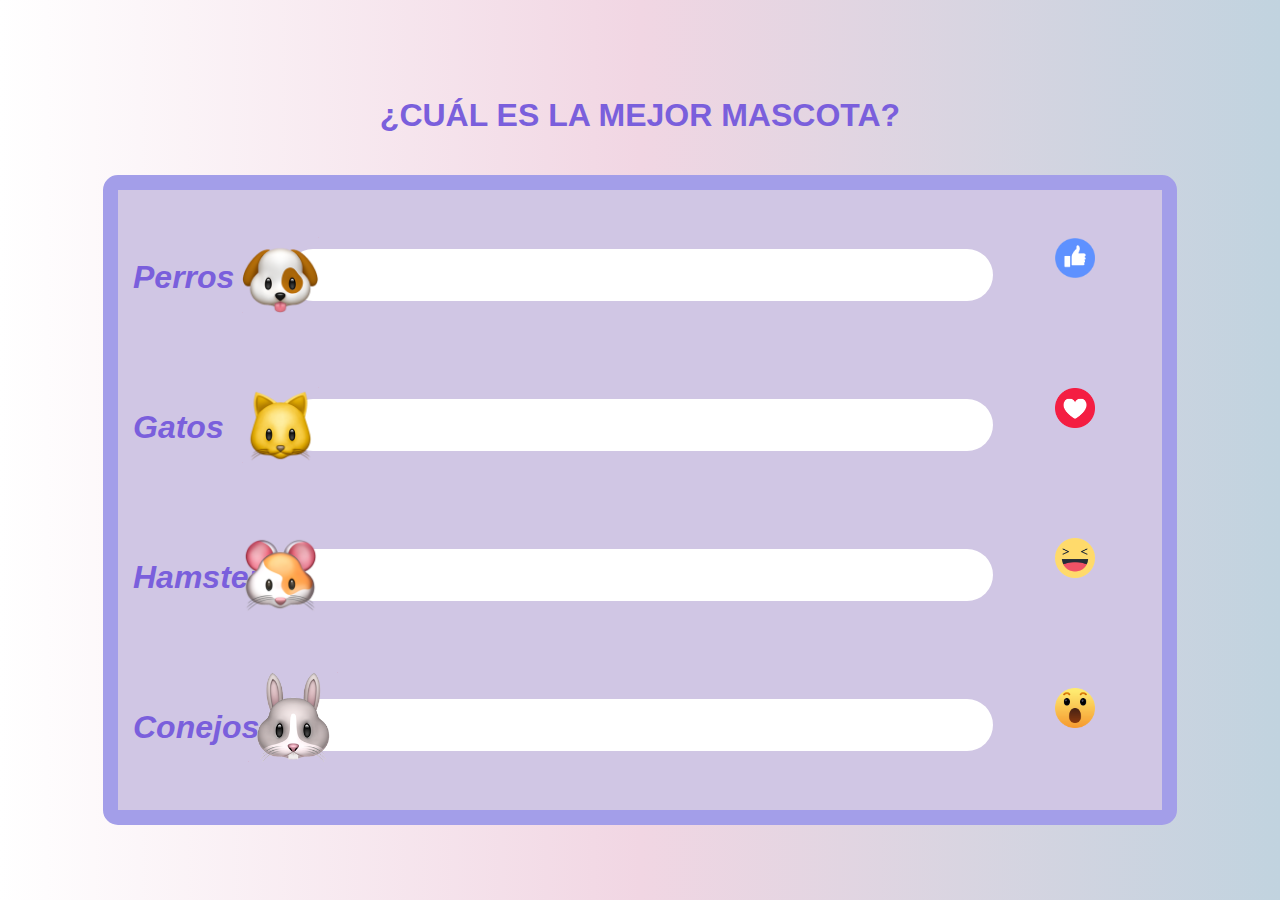
<file: index.html>
<!DOCTYPE html>
<html lang="en">
  <head>
    <meta charset="UTF-8" />
    <meta name="viewport" content="width=device-width, initial-scale=1.0" />

    <title>GEPROM TEST</title>
    <link rel="stylesheet" href="css/styles.css" />
    <link rel="icon" href="assets/geprom.ico" type="image/x-icon" />
  </head>

  <body>
    <div class="container">
      <h1>¿CUÁL ES LA MEJOR MASCOTA?</h1>
      <div class="rectangle">
        <div class="grid-container">
          <div class="animal">Perros</div>
          <div id="bar1" class="bar">
            <div class="bar-filler" id="bar1-filler">
              <img class="animal-icon" src="./assets/dog.png" />
            </div>
          </div>
          <div id="info-container">
            <img id="info-image" src="assets/like.png" />
            <p id="info-answer1"></p>
          </div>
        </div>
        <div class="grid-container">
          <div class="animal">Gatos</div>
          <div id="bar2" class="bar">
            <div class="bar-filler" id="bar2-filler">
              <img class="animal-icon" src="./assets/cat.png" />
            </div>
          </div>
          <div id="info-container">
            <img id="info-image" src="assets/Facebook-Heart.png" />
            <p id="info-answer2"></p>
          </div>
        </div>
        <div class="grid-container">
          <div class="animal">Hamsters</div>
          <div id="bar3" class="bar">
            <div class="bar-filler" id="bar3-filler">
              <img class="animal-icon" src="./assets/hamster.png" />
            </div>
          </div>
          <div id="info-container">
            <img id="info-image" src="assets/laugh.png" />
            <p id="info-answer3"></p>
          </div>
        </div>
        <div class="grid-container">
          <div class="animal">Conejos</div>
          <div id="bar4" class="bar">
            <div class="bar-filler" id="bar4-filler">
              <img
                class="animal-icon"
                id="rabbit-image"
                src="./assets/rabbit.png"
              />
            </div>
          </div>
          <div id="info-container">
            <img id="info-image" src="assets/surprise.png" />
            <p id="info-answer4"></p>
          </div>
        </div>
      </div>
    </div>
  </body>
  <script src="js/scripts.js"></script>
</html>
</file>
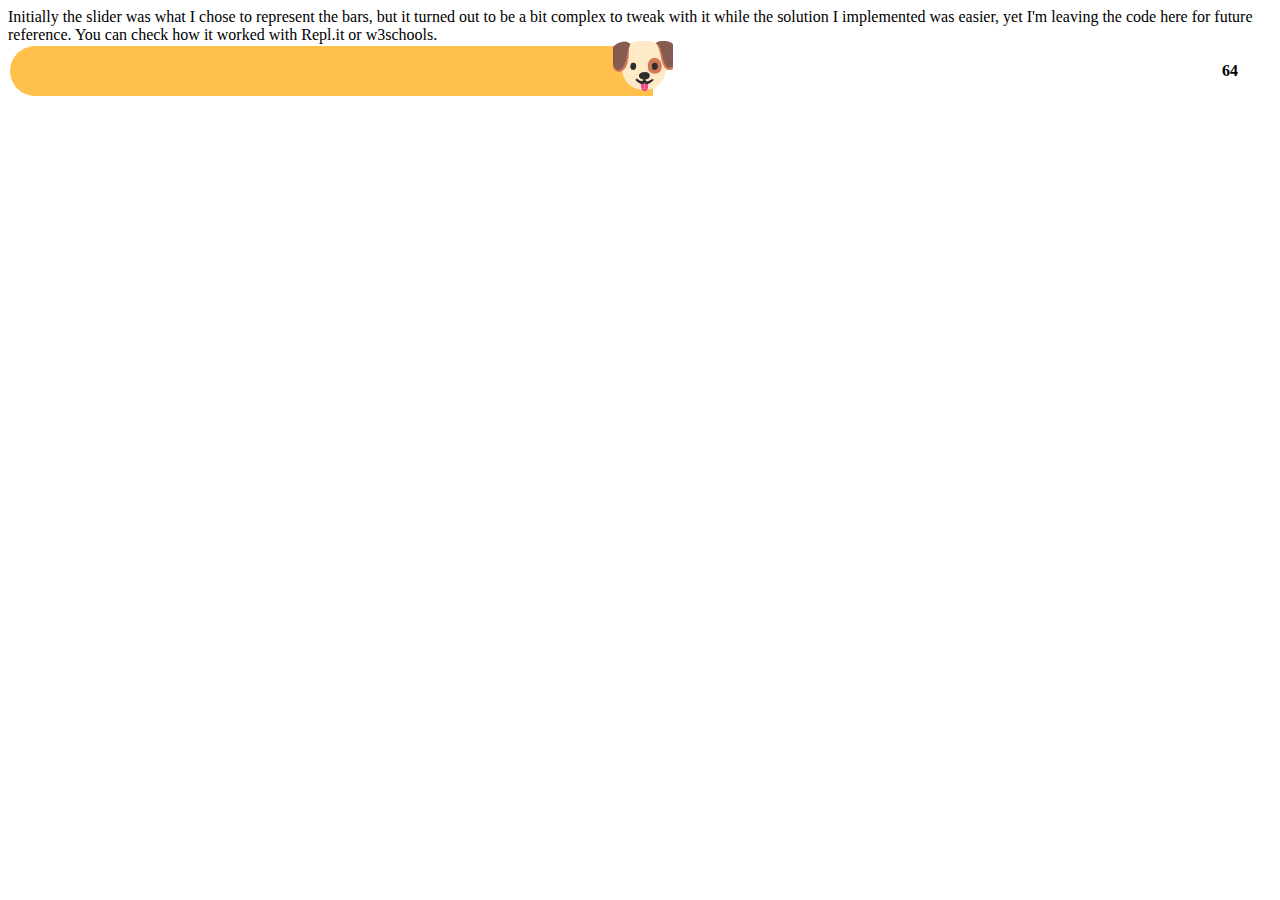
<file: components/slider.html>
Initially the slider was what I chose to represent the bars, but it turned out
to be a bit complex to tweak with it while the solution I implemented was
easier, yet I'm leaving the code here for future reference. You can check how it
worked with Repl.it or w3schools.

<!DOCTYPE html>
<html lang="en">
  <head>
    <meta name="viewport" content="width=device-width, initial-scale=1" />
    <style>
      .slidecontainer {
        width: 100%;
        display: flex;
        align-items: center;
        justify-content: space-between;
        position: relative;
      }

      .slider {
        -webkit-appearance: none;
        width: 80%;
        height: 50px;
        border-radius: 30px;
        background: linear-gradient(
          to right,
          #eeddbd 0%,
          #d88c00 100%,
          white 0%,
          white 100%
        );
        outline: none;
        opacity: 0.7;
        position: relative;
        cursor: not-allowed;
        transition: background 1s ease;
      }

      .slider::-webkit-slider-thumb {
        -webkit-appearance: none;
        appearance: none;
        width: 60px;
        height: 60px;
        border: 0;
        background-color: transparent;
        cursor: pointer;
        position: relative;
        transition: left 1s ease;
      }

      .slider-thumb-emoji {
        position: absolute;
        width: 60px;
        height: 60px;
        top: 50%;
        transform: translateY(-50%);
        left: 0;
        pointer-events: none;
        background: url('data:image/svg+xml,<svg xmlns="http://www.w3.org/2000/svg" width="48" height="48" viewBox="0 0 24 24"><text y="50%" x="50%" dominant-baseline="middle" text-anchor="middle" font-size="24">🐶</text></svg>');
        background-size: cover;
        animation: rotate 1s infinite alternate;
      }

      @keyframes rotate {
        0% {
          transform: translateY(-50%) rotate(-10deg);
        }

        100% {
          transform: translateY(-50%) rotate(10deg);
        }
      }

      #demo {
        margin-left: 20px;
        font-weight: bold;
        min-width: 50px;
      }
    </style>
  </head>

  <body>
    <div class="slidecontainer">
      <input
        type="range"
        min="1"
        max="100"
        value="0"
        class="slider"
        id="myRange"
        disabled
      />
      <span class="slider-thumb-emoji"></span>
      <span id="demo"></span>
    </div>

    <script>
      var slider = document.getElementById("myRange");
      var output = document.getElementById("demo");
      var thumbEmoji = document.querySelector(".slider-thumb-emoji");

      function updateSlider() {
        var randomValue =
          Math.floor(Math.random() * (slider.max - slider.min + 1)) +
          parseInt(slider.min);
        var startValue = parseInt(slider.value);
        var duration = 1000;
        var startTime = performance.now();

        function animate(time) {
          var elapsed = time - startTime;
          var progress = Math.min(elapsed / duration, 1);
          var currentValue = Math.round(
            startValue + (randomValue - startValue) * progress
          );

          slider.value = currentValue;
          output.innerHTML = currentValue;

          // Update emoji position
          var percentage =
            (currentValue - slider.min) / (slider.max - slider.min);
          var thumbPosition =
            percentage * (slider.offsetWidth - thumbEmoji.offsetWidth);
          thumbEmoji.style.left = thumbPosition + "px";

          // Update slider background
          slider.style.background = `linear-gradient(to right, #FFA500 ${
            percentage * 100
          }%, white ${percentage * 100}%)`;

          if (progress < 1) {
            requestAnimationFrame(animate);
          }
        }

        requestAnimationFrame(animate);
      }

      setInterval(updateSlider, 2000);

      updateSlider();
    </script>
  </body>
</html>
</file>
<file: css/styles.css>
html {
  background: linear-gradient(to right, white, #f1d6e3, #c1d3df);
  height: 100%;
  margin: 0;
}

body {
  display: flex;
  justify-content: center;
  align-items: center;
  font-family: "Comic Sans MS", bold, italic, sans-serif;
  color: #7a5fdc;
  height: 100vh;
  margin: 0;
}

.container {
  display: flex;
  justify-content: center;
  align-items: center;
  flex-direction: column;
  width: 100%;
  height: 100%;
  box-sizing: border-box;
}

.rectangle {
  width: 80%;
  max-width: 1200px;
  height: 80%;
  max-height: 600px;
  border: 15px solid #a39ee9;
  border-radius: 15px;
  margin-top: 20px;
  background-color: #d0c6e4;
  display: flex;
  flex-direction: column;
  padding: 10px;
  overflow: hidden;
}

.grid-container {
  display: grid;
  grid-template-columns: 15% 70% 15%;
  height: 100%;
  width: 100%;
  flex-grow: 1;
  box-sizing: border-box;
  align-items: center;
}

.grid-container .animal {
  font-weight: bold;
  font-style: italic;
  font-size: 2em;
  justify-content: flex-start;
  text-align: left;
  margin-bottom: 0;
  margin-top: 4px;
}

.grid-container > div {
  margin: 5px;
  text-align: center;
  line-height: 100%;
  font-size: 1.5em;
  display: flex;
  justify-content: center;
  align-items: center;
}

#info-container {
  display: flex;
  flex-direction: column;
  align-items: center;
  margin-top: 10px;
}

#info-image {
  width: 40px;
  height: 40px;
  object-fit: cover;
}

#info-answer1,
#info-answer2,
#info-answer3,
#info-answer4 {
  color: black;
  font-family: Arial, sans-serif;
  font-size: 0.8em;
}

.bar,
.bar-filler {
  height: 4vw;
  min-height: 2.5vh;
  border-radius: 100px;
}

.bar {
  background-color: white;
  min-width: 70%;
  max-height: 4vw;
  z-index: +1;
  display: flex;
  flex-direction: row;
  align-items: center;
  position: relative;
  padding-right: 10vw;
  box-sizing: border-box;
}

.bar-filler {
  height: 100%;
  width: 0;
  border-top-right-radius: 0;
  border-bottom-right-radius: 0;
  z-index: 2;
  transition: width 0.5s;
  position: absolute;
  left: 0;
  top: 0;
  display: flex;
  align-items: center;
  justify-content: flex-end;
}

.animal-icon {
  width: 6vw;
  height: auto;
  animation: rotate 0.5s linear infinite;
  position: relative;
  left: 2.5vw;
}

#rabbit-image {
  width: 7vw;
  position: relative;
  top: -15%;
  left: 4vw;
}

#bar1-filler {
  background: linear-gradient(90deg, #ffeba0 0%, #ffb489 100%);
  width: 0%;
}

#bar2-filler {
  background: linear-gradient(90deg, #61f1de 0%, #6a9cf5 100%);
  width: 0%;
}

#bar3-filler {
  background: linear-gradient(90deg, #d095fa 0%, #9770ee 100%);
  width: 0%;
}

#bar4-filler {
  background: linear-gradient(90deg, #ffc9a5 0%, #fa7a97 100%);
  width: 0%;
}

@keyframes rotate {
  0% {
    transform: rotate(-20deg);
  }

  50% {
    transform: rotate(20deg);
  }

  100% {
    transform: rotate(-20deg);
  }
}

/* Media Queries */
@media (max-width: 768px) {
  .rectangle {
    width: 90%;
    height: auto;
    max-height: none;
  }

  .grid-container {
    grid-template-columns: 1fr;
  }

  #info-image {
    width: 30px;
    height: 30px;
  }

  #info-answer1,
  #info-answer2,
  #info-answer3,
  #info-answer4 {
    font-size: 0.5em;
  }

  .animal-icon {
    width: 10vw;
  }

  #rabbit-image {
    width: 10vw;
  }
}

@media (max-width: 480px) {
  .grid-container > div {
    font-size: 1em;
  }

  #info-answer1,
  #info-answer2,
  #info-answer3,
  #info-answer4 {
    font-size: 0.4em;
  }

  .animal-icon {
    width: 12vw;
  }

  #rabbit-image {
    width: 12vw;
  }
}
</file>
